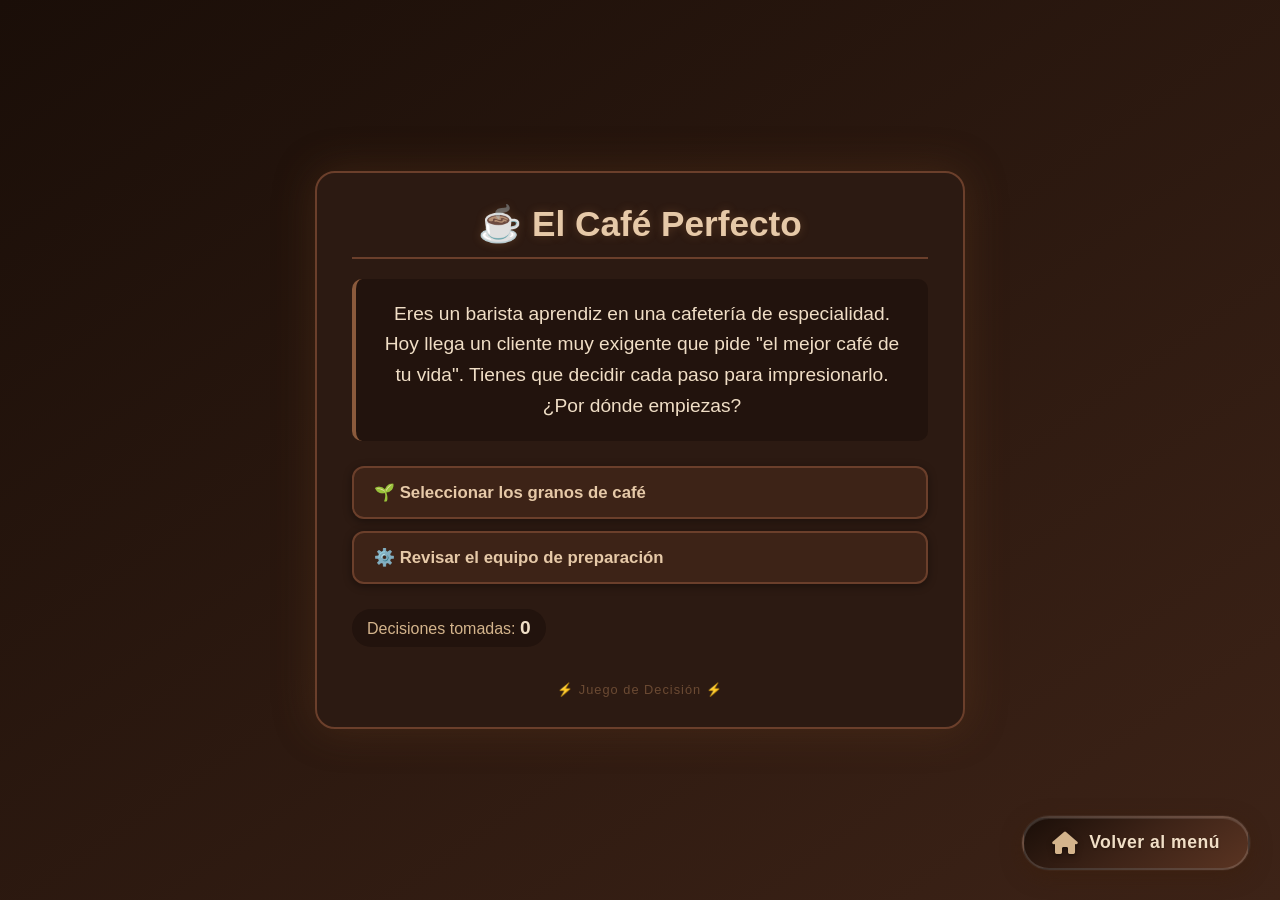
<file: decision.html>
<!DOCTYPE html>
<html lang="es">
<head>
    <meta charset="UTF-8">
    <meta name="viewport" content="width=device-width, initial-scale=1.0">
    <title>El Café Perfecto · Juego de Decisión</title>
    <link rel="stylesheet" href="static/styles/decision.css">
    <link rel="stylesheet" href="https://cdnjs.cloudflare.com/ajax/libs/font-awesome/6.4.0/css/all.min.css">
</head>
<body>
    <div class="container">
        <h1>☕ El Café Perfecto</h1>
        <div id="story-container">
            <p id="story-text">Cargando historia...</p>
        </div>
        <div id="options-container"></div>
        <div id="counter">
            <span>Decisiones tomadas: </span>
            <span id="decision-count">0</span>
        </div>
        <button id="reset-btn" class="btn back" style="display: none;">🔄 Reiniciar aventura</button>
        <div class="footer">⚡ Juego de Decisión ⚡</div>
    </div>

    <!-- BOTÓN FLOTANTE PARA VOLVER AL MENÚ PRINCIPAL -->
    <div class="quiz-eco-btn-container">
        <button class="quiz-eco-btn" onclick="window.location.href='index.html'">
            <i class="fas fa-home"></i> Volver al menú
        </button>
    </div>

    <script src="static/js/decision.js"></script>
</body>
</html>
</file>
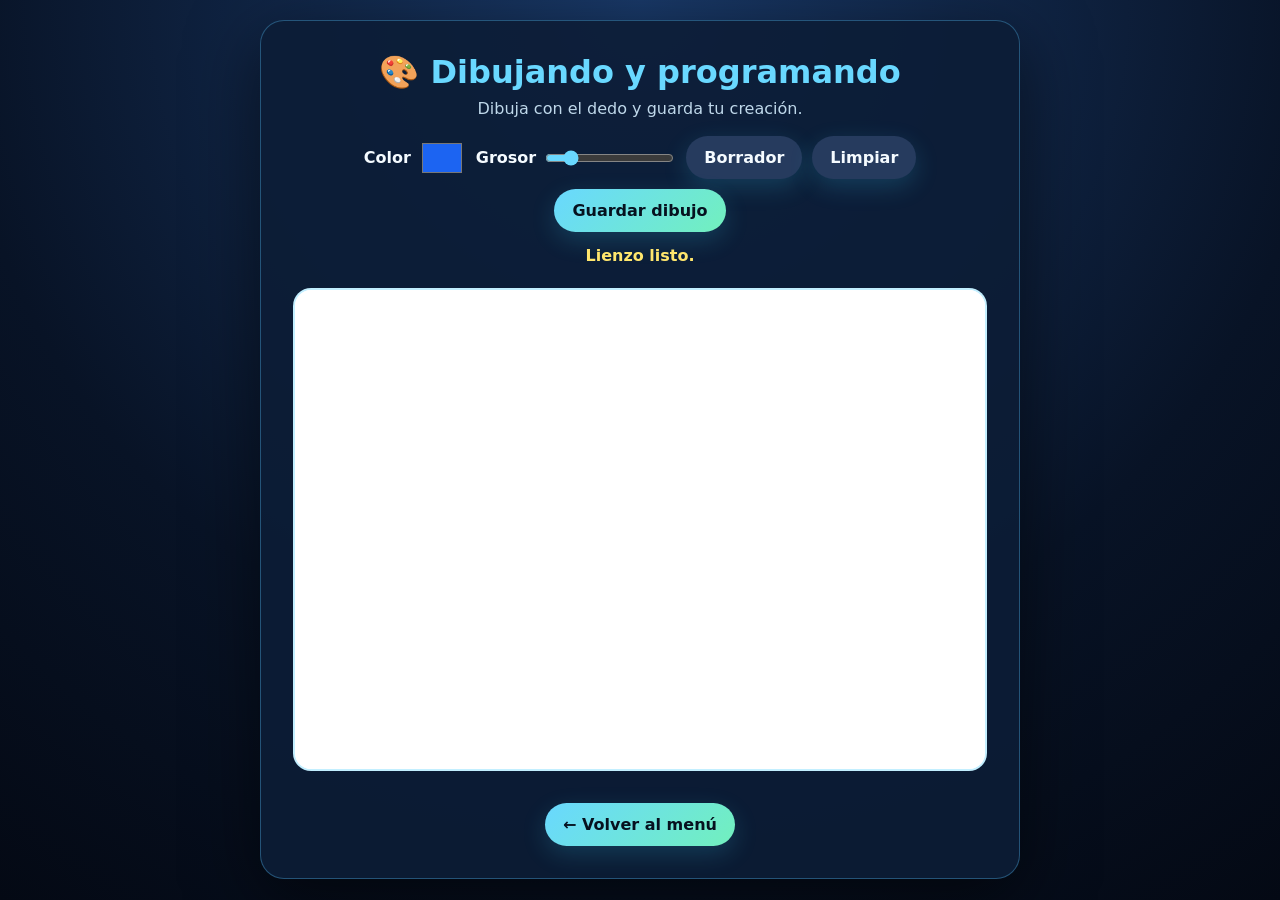
<file: dibujo.html>
<!doctype html>
<html lang="es">
<head>
    <meta charset="utf-8">
    <meta name="viewport" content="width=device-width, initial-scale=1">
    <title>Dibujando y programando</title>
    <link rel="stylesheet" href="./static/styles/arcade.css">
</head>
<body>
    <main class="game-card">
        <h1>🎨 Dibujando y programando</h1>
        <p class="lead">Dibuja con el dedo y guarda tu creación.</p>
        <div class="toolbar">
            <label>Color <input id="drawColor" type="color" value="#1c64f2"></label>
            <label>Grosor <input id="drawSize" type="range" min="2" max="40" value="8"></label>
            <button id="drawEraser" class="secondary">Borrador</button>
            <button id="drawClear" class="secondary">Limpiar</button>
            <button id="drawSave">Guardar dibujo</button>
        </div>
        <p class="status" id="drawStatus" aria-live="polite">Lienzo listo.</p>
        <div class="canvas-wrap" style="width:min(100%,720px)"><canvas id="drawCanvas" width="720" height="500"></canvas></div>
        <a class="back-link" href="./index.html">← Volver al menú</a>
    </main>
    <script src="./static/js/dibujo.js"></script>
</body>
</html>
</file>
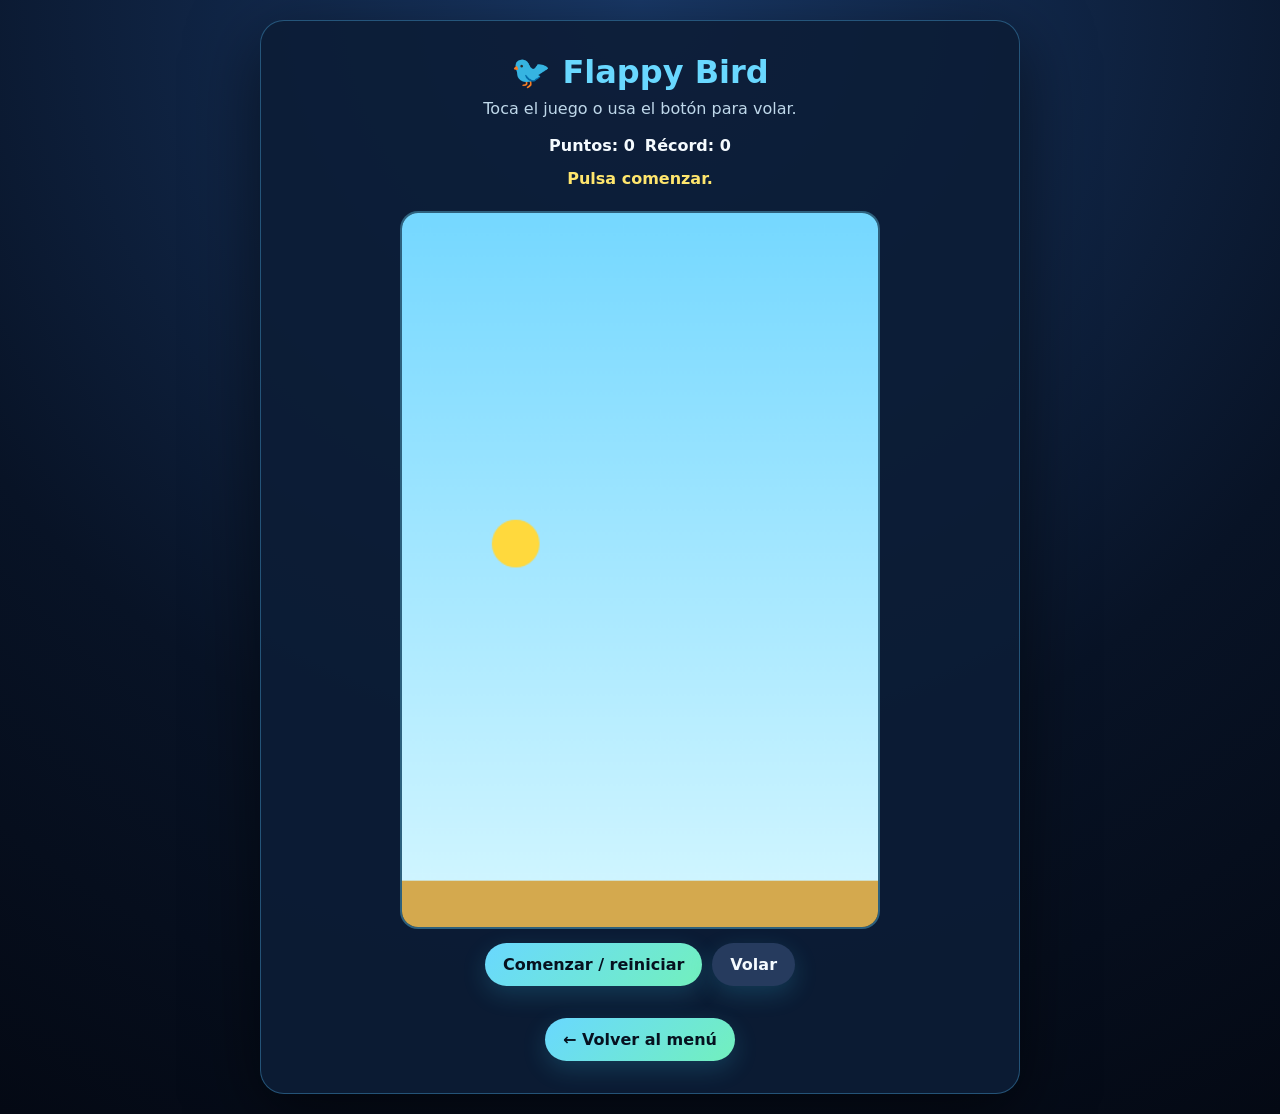
<file: flappy.html>
<!doctype html>
<html lang="es">
<head>
    <meta charset="utf-8">
    <meta name="viewport" content="width=device-width, initial-scale=1">
    <title>Flappy Bird</title>
    <link rel="stylesheet" href="./static/styles/arcade.css">
</head>
<body>
    <main class="game-card">
        <h1>🐦 Flappy Bird</h1>
        <p class="lead">Toca el juego o usa el botón para volar.</p>
        <div class="toolbar"><strong>Puntos: <span id="flappyScore">0</span></strong><strong>Récord: <span id="flappyBest">0</span></strong></div>
        <p class="status" id="flappyStatus" aria-live="polite">Pulsa comenzar.</p>
        <div class="canvas-wrap"><canvas id="flappyCanvas" width="360" height="540"></canvas></div>
        <div class="toolbar"><button id="flappyStart">Comenzar / reiniciar</button><button id="flappyJump" class="secondary">Volar</button></div>
        <a class="back-link" href="./index.html">← Volver al menú</a>
    </main>
    <script src="./static/js/flappy.js"></script>
</body>
</html>
</file>
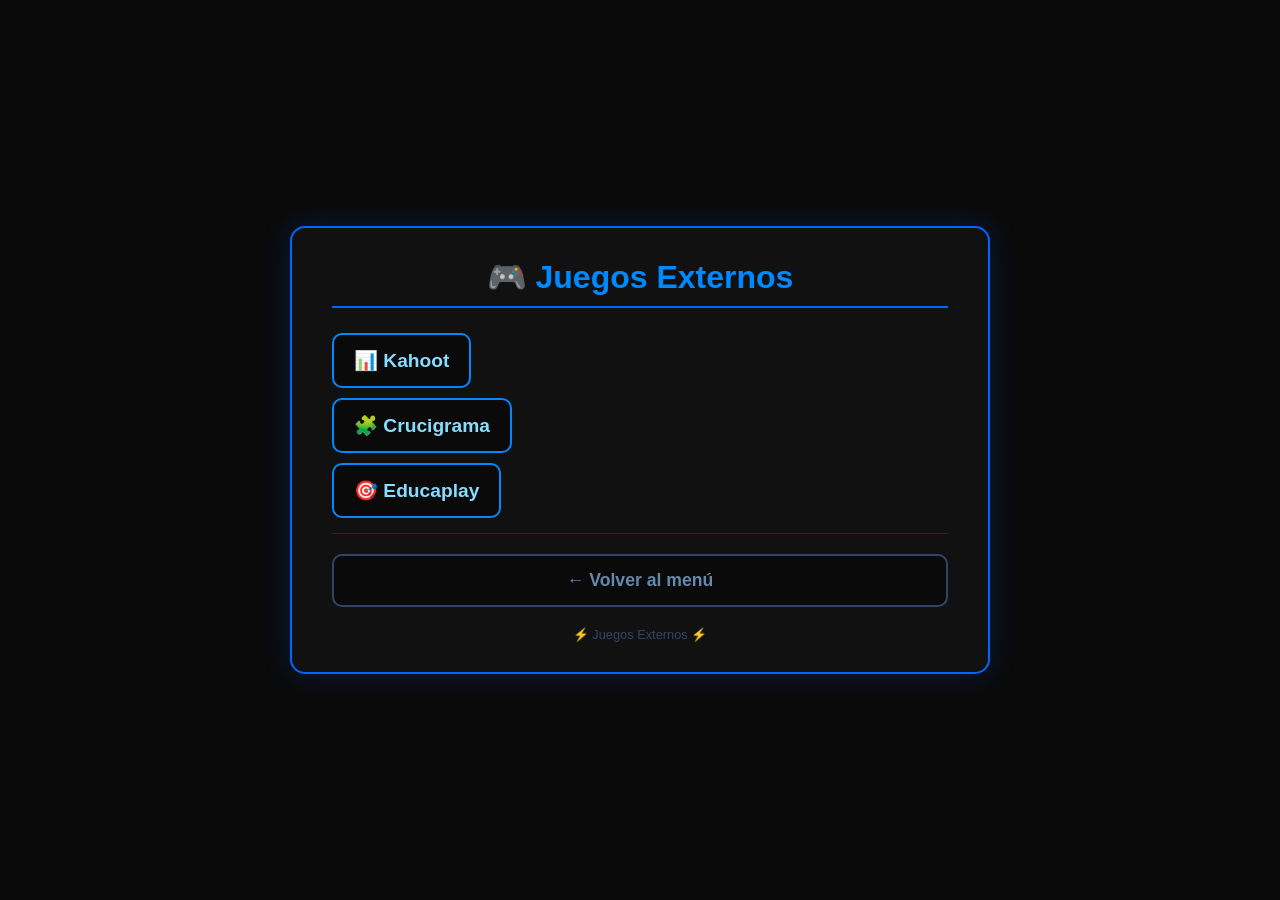
<file: juegos_externos.html>
<!DOCTYPE html>
<!--
================================================================================
Estructura principal de la pagina de juegos externos.
Contiene titulo, botones para cada juego (Kahoot, Crucigrama, Educaplay),
contenedores de contenido (resumen, QR y enlace web) y un boton de volver.
Los estilos y comportamientos estan en archivos externos ubicados en las
carpetas static/styles/ y static/js/ respectivamente. Las imagenes QR se
sirven desde static/img/qr/ usando url_for.
================================================================================
-->
<html lang="es">
<head>
    <!-- METADATOS BASICOS -->
    <meta charset="UTF-8">
    <!-- Establece la codificacion UTF-8 para soportar caracteres especiales -->
    <meta name="viewport" content="width=device-width, initial-scale=1.0">
    <!-- Configura el viewport para dispositivos moviles, ajustando el ancho al dispositivo -->
    <title>Juegos Externos</title>
    <!-- Titulo que se muestra en la pestaña del navegador -->

    <!-- ================================================================
        REFERENCIA A LA HOJA DE ESTILOS EXTERNA (url_for)
        ================================================================ -->
    <link rel="stylesheet" href="./static/styles/juegos_externos.css">
    <!-- Vincula el archivo juegos_externos.css desde static/styles/ -->

</head>
<body>

    <!-- ================================================================
        CONTENEDOR PRINCIPAL: agrupa titulo, botones, contenidos y pie.
        ================================================================ -->
    <div class="container">
        <!-- Contenedor con borde azul y sombra que envuelve todo el contenido de la pagina -->

        <!-- TITULO DE LA PAGINA -->
        <h1>🎮 Juegos Externos</h1>
        <!-- Encabezado principal con emoji de control y el titulo -->

        <!-- ================================================================
            BOTON PARA KAHOOT: al hacer clic, muestra/oculta el contenido
            de Kahoot (resumen, QR y enlace web).
            ================================================================ -->
        <button class="btn btn-game" id="btn-kahoot">
            <!-- Clase 'btn' para estilo generico, 'btn-game' para estilo especifico de juego -->
            📊 Kahoot
            <!-- Texto del boton con emoji de graficos -->
        </button>

        <!-- CONTENIDO DE KAHOOT: inicialmente oculto. Contiene resumen,
            imagen QR y boton de enlace web. -->
        <div class="game-content" id="content-kahoot">
            <!-- Contenedor de contenido; por defecto oculto con display:none -->
            <h2>📊 Kahoot</h2>
            <!-- Subtitulo del juego -->
            <p>
                Cultura general del programador: historia de la computación, 
                grandes personajes del software y curiosidades geek. 
                Demuestra que no solo sabes escribir código, 
                sino que conoces sus orígenes.
            </p>
            <!-- Parrafo con resumen descriptivo del juego -->
            <img src="./static/img/qr/kahoot.jpg" alt="QR Code para Kahoot" class="qr-img">
            <!-- Imagen del codigo QR; se usa url_for para apuntar a static/img/qr/kahoot.png -->
            <a href="https://kahoot.it/challenge/04754840?challenge-id=63d91bb1-13d1-47cf-ab8b-ba97b3f34085_1782828662195" target="_blank" class="btn-web">
                <!-- Enlace externo que se abre en nueva pestaña; clase btn-web para estilo de boton web -->
                🔗 Ir a Kahoot
                <!-- Texto del enlace con emoji de enlace -->
            </a>
        </div>

        <!-- ================================================================
            BOTON PARA CRUCIGRAMA: al hacer clic, muestra/oculta el
            contenido del crucigrama (resumen, QR y enlace web).
            ================================================================ -->
        <button class="btn btn-game" id="btn-crucigrama">
            🧩 Crucigrama
            <!-- Emoji de puzzle -->
        </button>

        <!-- CONTENIDO DEL CRUCIGRAMA: inicialmente oculto -->
        <div class="game-content" id="content-crucigrama">
            <h2>🧩 Crucigrama</h2>
            <p>
                Crucigrama interactivo con preguntas sobre programacion
                y logica. Pon a prueba tu conocimiento mientras resuelves
                cada palabra.
            </p>
            <!-- Imagen QR con ruta usando url_for -->
            <img src="./static/img/qr/qr_crucigrama.jpeg" alt="QR Code para Crucigrama" class="qr-img">
            <!-- Enlace web al crucigrama -->
            <a href="https://es.educaplay.com/recursos-educativos/29481125-programacion.html" target="_blank" class="btn-web">
                🔗 Ir al Crucigrama
            </a>
        </div>

        <!-- ================================================================
            BOTON PARA EDUCAPLAY: al hacer clic, muestra/oculta el
            contenido de Educaplay (resumen, QR y enlace web).
            ================================================================ -->
        <button class="btn btn-game" id="btn-educaplay">
            🎯 Educaplay
            <!-- Emoji de diana -->
        </button>

        <!-- CONTENIDO DE EDUCAPLAY: inicialmente oculto -->
        <div class="game-content" id="content-educaplay">
            <h2>🎯 Educaplay</h2>
            <p>
                Educaplay es una plataforma que permite crear y jugar
                actividades educativas como mapas, adivinanzas y
                crucigramas. Perfecto para aprender jugando.
            </p>
            <!-- Imagen QR con url_for -->
            <img src="./static/img/qr/educaplay_sopadeletras.jpeg" alt="QR Code para Educaplay" class="qr-img">
            <!-- Enlace web a Educaplay -->
            <a href="https://es.educaplay.com/recursos-educativos/29644651-sopa_de_letras_de_programacion.html" target="_blank" class="btn-web">
                🔗 Ir a Educaplay
            </a>
        </div>

        <!-- ================================================================
            SEPARADOR DECORATIVO: linea horizontal para dividir secciones.
            ================================================================ -->
        <hr class="separator">
        <!-- Linea horizontal con estilo separator, visible solo como decoracion -->

        <!-- ================================================================
            BOTON DE VOLVER: redirige al menu principal (raiz del sitio).
            ================================================================ -->
        <a href="./index.html" class="btn back">
            <!-- Enlace a la ruta raiz con estilo 'btn' y 'back' para apariencia de volver -->
            ← Volver al menú
            <!-- Texto con flecha izquierda -->
        </a>

        <!-- ================================================================
            PIE DE PAGINA: informacion de atribucion.
            ================================================================ -->
        <div class="footer">⚡ Juegos Externos ⚡</div>
        <!-- Texto pequeño con el nombre del comité -->

    </div>
    <!-- Fin del contenedor principal -->

    <!-- ================================================================
        REFERENCIA AL ARCHIVO DE JAVASCRIPT EXTERNO (url_for)
        ================================================================ -->
    <script src="./static/js/juegos_externos.js"></script>
    <!-- Vincula el archivo juegos_externos.js desde static/js/ -->

</body>
</html>
</file>
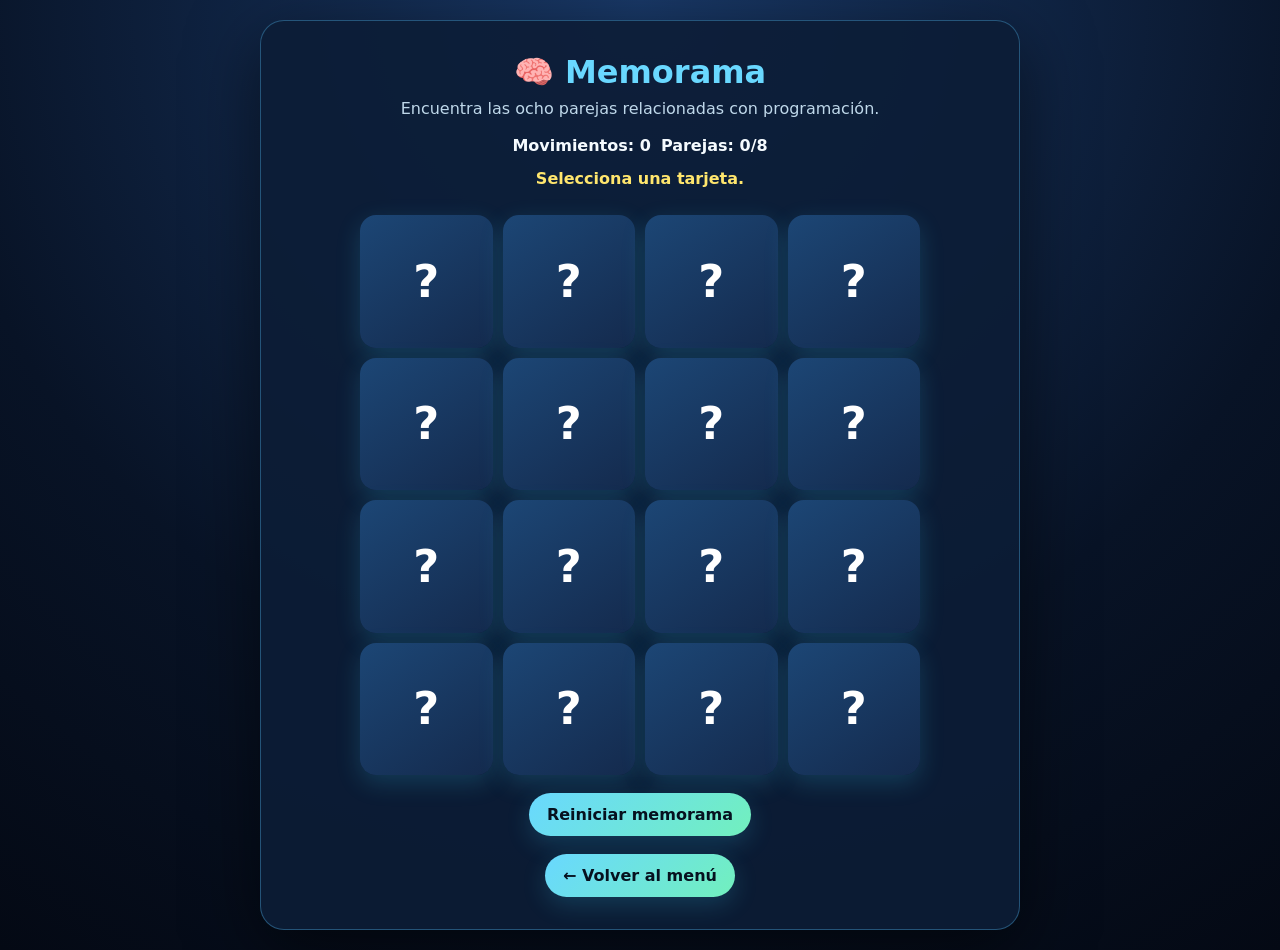
<file: memorama.html>
<!doctype html>
<html lang="es">
<head>
    <meta charset="utf-8">
    <meta name="viewport" content="width=device-width, initial-scale=1">
    <title>Memorama de programación</title>
    <link rel="stylesheet" href="./static/styles/arcade.css">
</head>
<body>
    <main class="game-card">
        <h1>🧠 Memorama</h1>
        <p class="lead">Encuentra las ocho parejas relacionadas con programación.</p>
        <div class="toolbar"><strong>Movimientos: <span id="moves">0</span></strong><strong>Parejas: <span id="pairs">0</span>/8</strong></div>
        <p class="status" id="memoryStatus" aria-live="polite">Selecciona una tarjeta.</p>
        <div class="memory-grid" id="memoryGrid" aria-label="Tablero de memorama"></div>
        <button id="memoryReset">Reiniciar memorama</button>
        <br><a class="back-link" href="./index.html">← Volver al menú</a>
    </main>
    <script src="./static/js/memorama.js"></script>
</body>
</html>
</file>
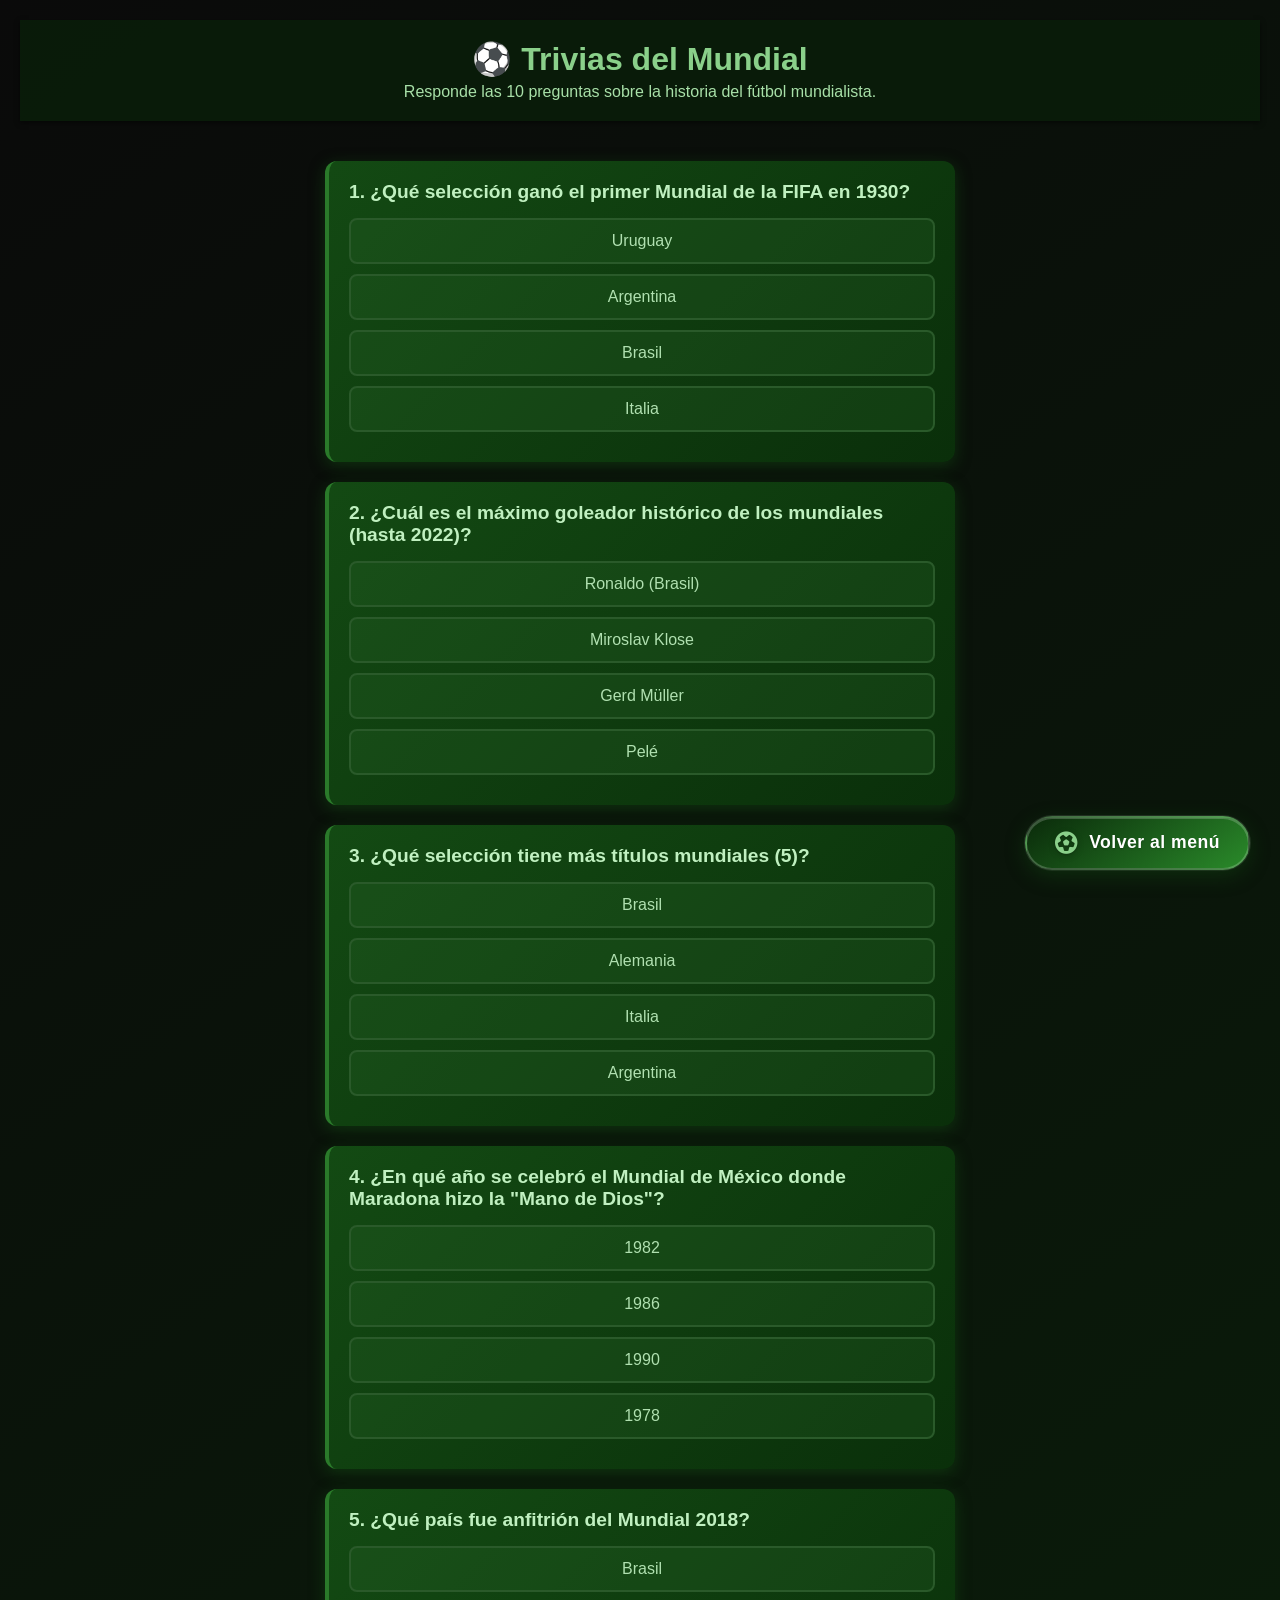
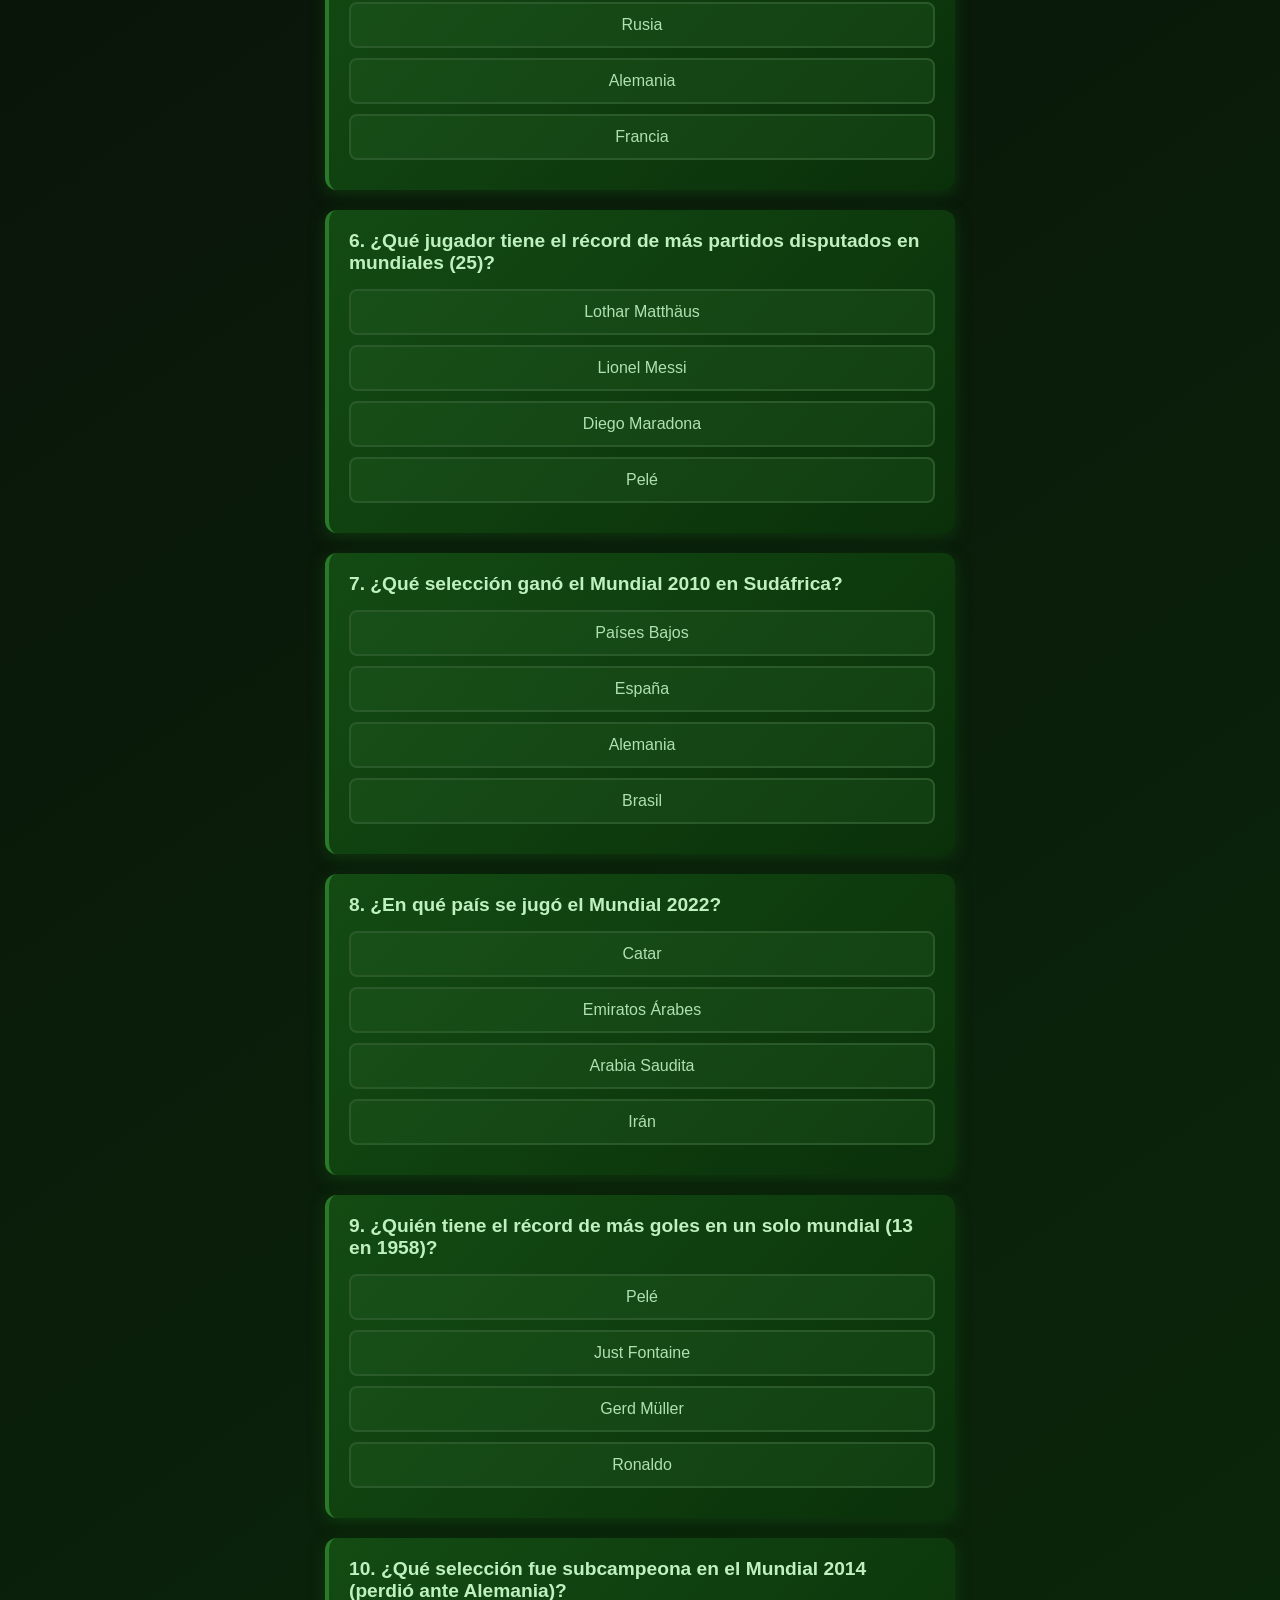
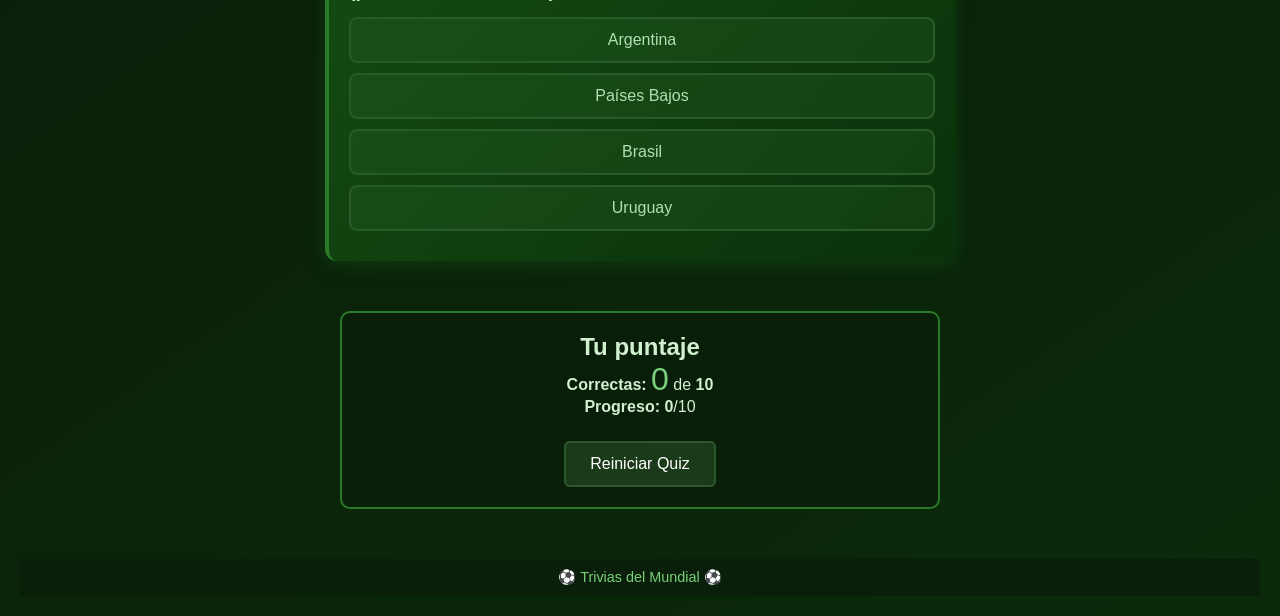
<file: trivias.html>
<!DOCTYPE html>
<html lang="es">
<head>
    <meta charset="UTF-8">
    <meta name="viewport" content="width=device-width, initial-scale=1.0">
    <title>Trivias del Mundial</title>
    <link rel="stylesheet" href="static/styles/trivias.css">

    <!-- FontAwesome (para el icono del botón flotante) -->
    <link rel="stylesheet" href="https://cdnjs.cloudflare.com/ajax/libs/font-awesome/6.4.0/css/all.min.css">
</head>
<body>

    <!-- ENCABEZADO -->
    <header>
        <h1>⚽ Trivias del Mundial</h1>
        <p>Responde las 10 preguntas sobre la historia del fútbol mundialista.</p>
    </header>

    <!-- CONTENIDO PRINCIPAL -->
    <main>

        <!-- SECCIÓN DEL QUIZ -->
        <section id="quiz">

            <!-- PREGUNTA 1 -->
            <div class="pregunta">
                <h2>1. ¿Qué selección ganó el primer Mundial de la FIFA en 1930?</h2>
                <ul>
                    <li><button class="opcion" data-correct="true">Uruguay</button></li>
                    <li><button class="opcion">Argentina</button></li>
                    <li><button class="opcion">Brasil</button></li>
                    <li><button class="opcion">Italia</button></li>
                </ul>
            </div>

            <!-- PREGUNTA 2 -->
            <div class="pregunta">
                <h2>2. ¿Cuál es el máximo goleador histórico de los mundiales (hasta 2022)?</h2>
                <ul>
                    <li><button class="opcion">Ronaldo (Brasil)</button></li>
                    <li><button class="opcion" data-correct="true">Miroslav Klose</button></li>
                    <li><button class="opcion">Gerd Müller</button></li>
                    <li><button class="opcion">Pelé</button></li>
                </ul>
            </div>

            <!-- PREGUNTA 3 -->
            <div class="pregunta">
                <h2>3. ¿Qué selección tiene más títulos mundiales (5)?</h2>
                <ul>
                    <li><button class="opcion" data-correct="true">Brasil</button></li>
                    <li><button class="opcion">Alemania</button></li>
                    <li><button class="opcion">Italia</button></li>
                    <li><button class="opcion">Argentina</button></li>
                </ul>
            </div>

            <!-- PREGUNTA 4 -->
            <div class="pregunta">
                <h2>4. ¿En qué año se celebró el Mundial de México donde Maradona hizo la "Mano de Dios"?</h2>
                <ul>
                    <li><button class="opcion">1982</button></li>
                    <li><button class="opcion" data-correct="true">1986</button></li>
                    <li><button class="opcion">1990</button></li>
                    <li><button class="opcion">1978</button></li>
                </ul>
            </div>

            <!-- PREGUNTA 5 -->
            <div class="pregunta">
                <h2>5. ¿Qué país fue anfitrión del Mundial 2018?</h2>
                <ul>
                    <li><button class="opcion">Brasil</button></li>
                    <li><button class="opcion" data-correct="true">Rusia</button></li>
                    <li><button class="opcion">Alemania</button></li>
                    <li><button class="opcion">Francia</button></li>
                </ul>
            </div>

            <!-- PREGUNTA 6 -->
            <div class="pregunta">
                <h2>6. ¿Qué jugador tiene el récord de más partidos disputados en mundiales (25)?</h2>
                <ul>
                    <li><button class="opcion" data-correct="true">Lothar Matthäus</button></li>
                    <li><button class="opcion">Lionel Messi</button></li>
                    <li><button class="opcion">Diego Maradona</button></li>
                    <li><button class="opcion">Pelé</button></li>
                </ul>
            </div>

            <!-- PREGUNTA 7 -->
            <div class="pregunta">
                <h2>7. ¿Qué selección ganó el Mundial 2010 en Sudáfrica?</h2>
                <ul>
                    <li><button class="opcion">Países Bajos</button></li>
                    <li><button class="opcion" data-correct="true">España</button></li>
                    <li><button class="opcion">Alemania</button></li>
                    <li><button class="opcion">Brasil</button></li>
                </ul>
            </div>

            <!-- PREGUNTA 8 -->
            <div class="pregunta">
                <h2>8. ¿En qué país se jugó el Mundial 2022?</h2>
                <ul>
                    <li><button class="opcion" data-correct="true">Catar</button></li>
                    <li><button class="opcion">Emiratos Árabes</button></li>
                    <li><button class="opcion">Arabia Saudita</button></li>
                    <li><button class="opcion">Irán</button></li>
                </ul>
            </div>

            <!-- PREGUNTA 9 -->
            <div class="pregunta">
                <h2>9. ¿Quién tiene el récord de más goles en un solo mundial (13 en 1958)?</h2>
                <ul>
                    <li><button class="opcion">Pelé</button></li>
                    <li><button class="opcion" data-correct="true">Just Fontaine</button></li>
                    <li><button class="opcion">Gerd Müller</button></li>
                    <li><button class="opcion">Ronaldo</button></li>
                </ul>
            </div>

            <!-- PREGUNTA 10 -->
            <div class="pregunta">
                <h2>10. ¿Qué selección fue subcampeona en el Mundial 2014 (perdió ante Alemania)?</h2>
                <ul>
                    <li><button class="opcion" data-correct="true">Argentina</button></li>
                    <li><button class="opcion">Países Bajos</button></li>
                    <li><button class="opcion">Brasil</button></li>
                    <li><button class="opcion">Uruguay</button></li>
                </ul>
            </div>

        </section>  <!-- Fin de #quiz -->

        <!-- SECCIÓN DE RESULTADOS -->
        <section id="resultado">
            <h2>Tu puntaje</h2>
            <p><strong>Correctas:</strong> <span id="puntaje">0</span> de <span id="total">10</span></p>
            <p><strong>Progreso:</strong> <span id="respondidas">0</span>/10</p>
            <p id="mensajeResultado"></p>
            <button id="reiniciar">Reiniciar Quiz</button>
        </section>

    </main>

    <!-- BOTÓN FLOTANTE PARA VOLVER AL MENÚ -->
    <div class="quiz-eco-btn-container">
        <button class="quiz-eco-btn" onclick="window.location.href='index.html'">
            <i class="fas fa-futbol"></i> Volver al menú
        </button>
    </div>

    <!-- PIE DE PÁGINA -->
    <footer>
        <p>⚽ Trivias del Mundial ⚽</p>
    </footer>

    <script src="static/js/trivias.js"></script>

</body>
</html>
</file>
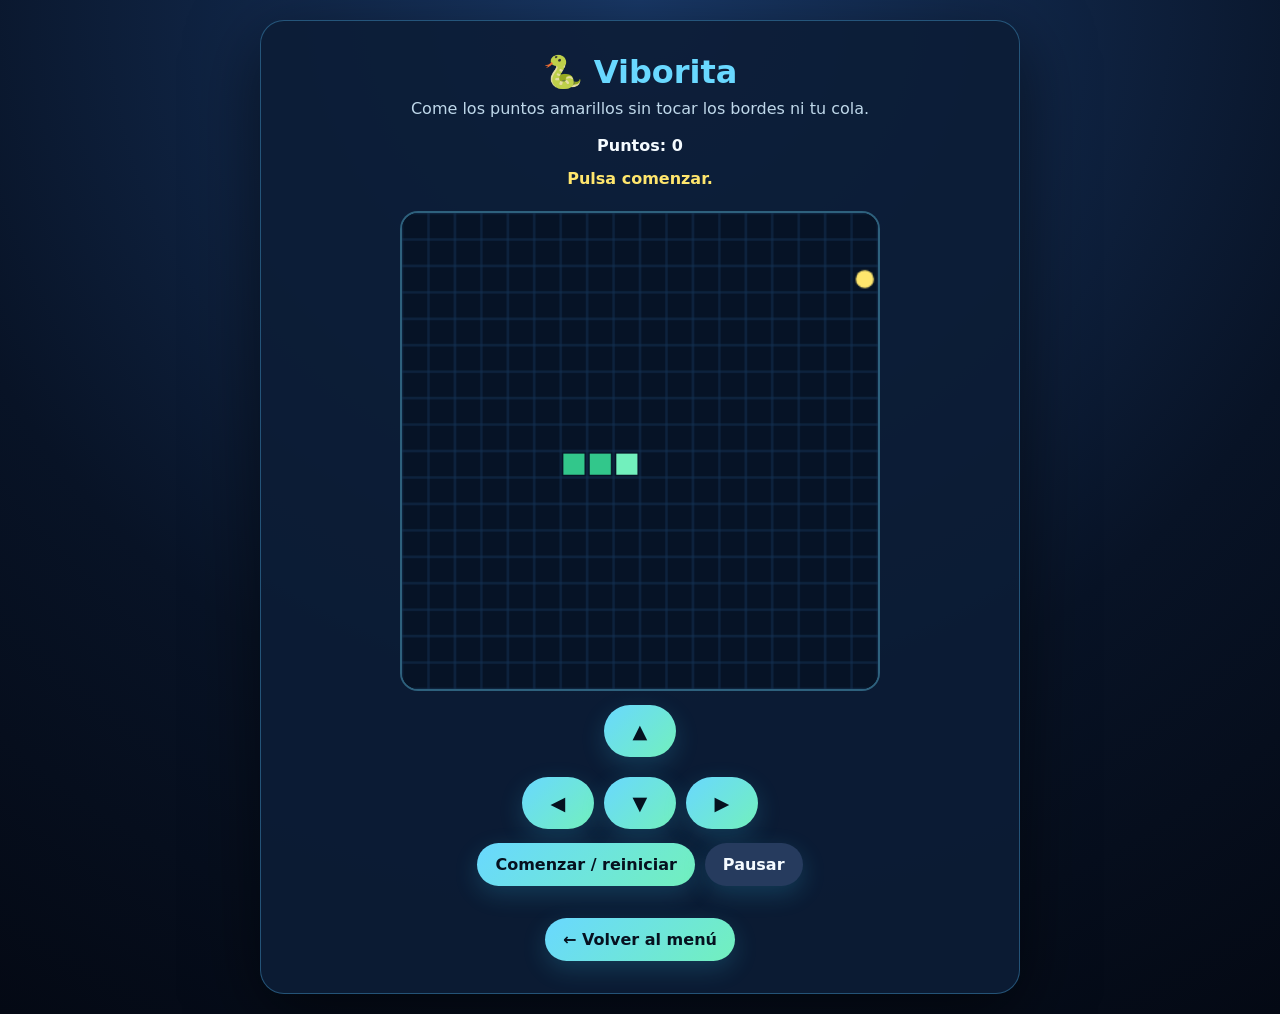
<file: viborita.html>
<!doctype html>
<html lang="es">
<head>
    <meta charset="utf-8">
    <meta name="viewport" content="width=device-width, initial-scale=1">
    <title>Viborita</title>
    <link rel="stylesheet" href="./static/styles/arcade.css">
</head>
<body>
    <main class="game-card">
        <h1>🐍 Viborita</h1>
        <p class="lead">Come los puntos amarillos sin tocar los bordes ni tu cola.</p>
        <div class="toolbar"><strong>Puntos: <span id="snakeScore">0</span></strong></div>
        <p class="status" id="snakeStatus" aria-live="polite">Pulsa comenzar.</p>
        <div class="canvas-wrap"><canvas id="snakeCanvas" width="360" height="360"></canvas></div>
        <div class="direction-pad">
            <button data-dir="up" aria-label="Arriba">▲</button><span class="break"></span>
            <button data-dir="left" aria-label="Izquierda">◀</button>
            <button data-dir="down" aria-label="Abajo">▼</button>
            <button data-dir="right" aria-label="Derecha">▶</button>
        </div>
        <div class="toolbar"><button id="snakeStart">Comenzar / reiniciar</button><button id="snakePause" class="secondary">Pausar</button></div>
        <a class="back-link" href="./index.html">← Volver al menú</a>
    </main>
    <script src="./static/js/viborita.js"></script>
</body>
</html>
</file>
<file: static/styles/decision.css>
/* --- RESETEO DE ESTILOS --- */
* {
    margin: 0;
    padding: 0;
    box-sizing: border-box;
}

/* --- CUERPO: fondo oscuro con gradiente café --- */
body {
    background: #1a0e08;
    font-family: 'Segoe UI', Tahoma, Geneva, Verdana, sans-serif;
    display: flex;
    justify-content: center;
    align-items: center;
    min-height: 100vh;
    padding: 20px;
    background: linear-gradient(145deg, #1a0e08 0%, #3d2317 100%);
}

/* --- CONTENEDOR PRINCIPAL: tarjeta con borde café --- */
.container {
    background: #2c1a12;
    border: 2px solid #6b3f2b;
    border-radius: 20px;
    padding: 30px 35px;
    max-width: 650px;
    width: 100%;
    box-shadow: 0 0 40px rgba(100, 60, 30, 0.4);
    transition: all 0.3s;
}

/* --- TITULO PRINCIPAL --- */
h1 {
    color: #e6c9a8;
    text-align: center;
    font-size: 2.2rem;
    margin-bottom: 20px;
    border-bottom: 2px solid #6b3f2b;
    padding-bottom: 12px;
    text-shadow: 0 0 10px rgba(180, 120, 70, 0.3);
}

/* --- CONTENEDOR DE LA HISTORIA --- */
#story-container {
    background: #22130d;
    border-left: 4px solid #8b5a3c;
    border-radius: 10px;
    padding: 20px 25px;
    margin-bottom: 25px;
    min-height: 150px;
    display: flex;
    align-items: center;
    justify-content: center;
}

/* --- TEXTO DE LA HISTORIA --- */
#story-text {
    color: #f0dec6;
    font-size: 1.2rem;
    line-height: 1.6;
    text-align: center;
    margin: 0;
    transition: opacity 0.5s;
}

/* --- CONTENEDOR DE OPCIONES --- */
#options-container {
    display: flex;
    flex-direction: column;
    gap: 12px;
    margin-bottom: 25px;
}

/* --- BOTON DE OPCION (estilo café) --- */
.option-btn {
    background: #3d2317;
    border: 2px solid #6b3f2b;
    color: #e6c9a8;
    padding: 14px 20px;
    border-radius: 12px;
    font-size: 1.05rem;
    font-weight: 600;
    cursor: pointer;
    transition: all 0.3s ease;
    text-align: left;
    box-shadow: 0 2px 8px rgba(0, 0, 0, 0.4);
}

/* --- HOVER DE BOTON DE OPCION --- */
.option-btn:hover {
    background: #5a3422;
    border-color: #b8825a;
    transform: scale(1.02);
    box-shadow: 0 0 20px rgba(160, 100, 50, 0.3);
}

/* --- BOTON DE OPCION DESACTIVADO --- */
.option-btn.disabled {
    opacity: 0.5;
    pointer-events: none;
    cursor: default;
}

/* --- CONTADOR DE DECISIONES --- */
#counter {
    color: #d4b48c;
    font-size: 1rem;
    text-align: center;
    margin-bottom: 15px;
    background: #22130d;
    padding: 8px 15px;
    border-radius: 30px;
    display: inline-block;
    width: auto;
    margin-left: auto;
    margin-right: auto;
}

/* --- NUMERO DEL CONTADOR --- */
#decision-count {
    font-weight: bold;
    color: #f0dec6;
    font-size: 1.2rem;
}

/* --- BOTON DE REINICIO --- */
#reset-btn {
    display: none;
    background: #22130d;
    border: 2px solid #6b3f2b;
    color: #e6c9a8;
    padding: 14px 20px;
    margin: 10px auto 0 auto;
    border-radius: 12px;
    font-size: 1.1rem;
    font-weight: bold;
    cursor: pointer;
    transition: all 0.3s;
    width: 100%;
    text-align: center;
}

/* --- HOVER DE REINICIO --- */
#reset-btn:hover {
    background: #3d2317;
    border-color: #b8825a;
    box-shadow: 0 0 20px rgba(160, 100, 50, 0.3);
}

/* --- PIE DE PAGINA --- */
.footer {
    color: #6b4a33;
    text-align: center;
    margin-top: 20px;
    font-size: 0.8rem;
    letter-spacing: 1px;
}

/* --- EFECTO DE PARPADEO PARA TEXTO DE FINAL --- */
@keyframes pulse {
    0% { opacity: 1; }
    50% { opacity: 0.6; }
    100% { opacity: 1; }
}

.pulse {
    animation: pulse 1.5s infinite;
}

/* ================================================================
    BOTON FLOTANTE PARA VOLVER AL MENU (estilo café)
    ================================================================ */
.quiz-eco-btn-container {
    position: fixed;
    bottom: 30px;
    right: 30px;
    z-index: 1000;
}

.quiz-eco-btn {
    display: flex;
    align-items: center;
    justify-content: center;
    gap: 12px;
    padding: 14px 28px;
    background: linear-gradient(145deg, #1a0e08 0%, #3d2317 50%, #5a3422 100%);
    color: #f0dec6;
    border: 2px solid rgba(255, 255, 255, 0.15);
    border-radius: 35px;
    cursor: pointer;
    font-family: 'Segoe UI', Tahoma, Geneva, Verdana, sans-serif;
    font-size: 1.1rem;
    font-weight: 700;
    text-decoration: none;
    transition: all 0.4s cubic-bezier(0.175, 0.885, 0.32, 1.275);
    box-shadow: 0 6px 20px rgba(60, 30, 10, 0.5), 0 0 0 1px rgba(255, 255, 255, 0.05), inset 0 1px 0 rgba(255, 255, 255, 0.1);
    backdrop-filter: blur(10px);
    position: relative;
    overflow: hidden;
    letter-spacing: 0.5px;
    text-shadow: 0 1px 2px rgba(0, 0, 0, 0.3);
}

.quiz-eco-btn::before {
    content: '';
    position: absolute;
    top: 0;
    left: -100%;
    width: 100%;
    height: 100%;
    background: linear-gradient(90deg, transparent, rgba(255, 255, 255, 0.15), transparent);
    transition: 0.6s;
}

.quiz-eco-btn:hover {
    background: linear-gradient(145deg, #2c1a12 0%, #4a2a1a 50%, #6b3f2b 100%);
    transform: translateY(-5px) scale(1.05);
    box-shadow: 0 12px 25px rgba(80, 40, 15, 0.6), 0 0 0 2px rgba(255, 255, 255, 0.1), inset 0 1px 0 rgba(255, 255, 255, 0.2);
    letter-spacing: 0.8px;
}

.quiz-eco-btn:hover::before {
    left: 100%;
}

.quiz-eco-btn:active {
    transform: translateY(-2px) scale(1.02);
    transition: 0.1s;
}

.quiz-eco-btn i {
    font-size: 1.4rem;
    transition: all 0.4s ease;
    filter: drop-shadow(0 2px 3px rgba(0, 0, 0, 0.3));
    color: #d4b48c;
}

.quiz-eco-btn:hover i {
    transform: rotate(360deg) scale(1.2);
    color: #f0dec6;
}

.quiz-eco-btn::after {
    content: '';
    position: absolute;
    top: -10px;
    left: -10px;
    right: -10px;
    bottom: -10px;
    background: linear-gradient(45deg, #1a0e08, #3d2317, #5a3422, #3d2317);
    border-radius: 40px;
    z-index: -1;
    opacity: 0;
    transition: opacity 0.4s ease;
}

.quiz-eco-btn:hover::after {
    opacity: 0.5;
    animation: pulse 1.5s infinite;
}
</file>
<file: static/styles/arcade.css>
:root {
    color-scheme: dark;
    font-family: Inter, system-ui, -apple-system, BlinkMacSystemFont, "Segoe UI", sans-serif;
}

* { box-sizing: border-box; }

body {
    margin: 0;
    min-height: 100vh;
    padding: 20px;
    color: #f5fbff;
    background: radial-gradient(circle at top, #193968, #081326 62%, #040914);
}

.game-card {
    width: min(100%, 760px);
    margin: 0 auto;
    padding: clamp(18px, 4vw, 32px);
    border: 1px solid #58c7ff55;
    border-radius: 24px;
    background: #0d1d36e8;
    box-shadow: 0 20px 70px #0008;
    text-align: center;
}

h1 { margin: 0 0 8px; color: #69d8ff; }
.lead { margin: 0 0 18px; color: #bfd8ea; }
.status { min-height: 28px; margin: 12px 0; font-weight: 800; color: #ffe66d; }

.toolbar,
.direction-pad {
    display: flex;
    flex-wrap: wrap;
    justify-content: center;
    align-items: center;
    gap: 10px;
    margin: 14px 0;
}

button,
.back-link {
    border: 0;
    border-radius: 999px;
    padding: 12px 18px;
    color: #06111f;
    background: linear-gradient(135deg, #69d8ff, #72f0bd);
    font: inherit;
    font-weight: 800;
    cursor: pointer;
    text-decoration: none;
    box-shadow: 0 8px 24px #36bce733;
}

button:active, .back-link:active { transform: translateY(1px); }
button.secondary { color: #f5fbff; background: #263b5e; }
button.active { outline: 3px solid #ffe66d; }

.back-link { display: inline-block; margin-top: 18px; }

.memory-grid {
    display: grid;
    grid-template-columns: repeat(4, 1fr);
    gap: 10px;
    max-width: 560px;
    margin: 18px auto;
}

.memory-card {
    aspect-ratio: 1;
    min-width: 0;
    border-radius: 16px;
    padding: 0;
    font-size: clamp(1.4rem, 8vw, 2.8rem);
    background: linear-gradient(145deg, #1c4675, #142a4d);
    color: #fff;
}

.memory-card.revealed { background: #ecf9ff; color: #071426; }
.memory-card.matched { background: #72f0bd; color: #071426; opacity: .82; }

.canvas-wrap {
    position: relative;
    width: min(100%, 480px);
    margin: 14px auto;
}

canvas {
    display: block;
    width: 100%;
    height: auto;
    border: 2px solid #69d8ff66;
    border-radius: 18px;
    background: #061326;
}

#flappyCanvas { touch-action: manipulation; }
#drawCanvas { touch-action: none; background: #fff; cursor: crosshair; }

.direction-pad { max-width: 310px; margin-inline: auto; }
.direction-pad button { min-width: 72px; min-height: 52px; font-size: 1.2rem; }
.direction-pad .break { flex-basis: 100%; height: 0; }

label { display: inline-flex; align-items: center; gap: 7px; font-weight: 700; }
input[type="color"] { width: 48px; height: 40px; border: 0; background: transparent; }
input[type="range"] { accent-color: #69d8ff; }

@media (max-width: 480px) {
    body { padding: 10px; }
    .game-card { border-radius: 18px; padding: 16px; }
    .memory-grid { gap: 7px; }
    button, .back-link { padding: 11px 15px; }
}
</file>
<file: static/styles/juegos_externos.css>
/*
================================================================================
Hoja de estilos para la pagina de juegos externos.
Define la apariencia general: fondo oscuro, tarjeta con borde azul,
botones con efectos hover, contenedores de contenido y estilos para
QR y enlaces web. Todos los comentarios explican cada selector,
propiedad y valor.
================================================================================
*/

/* --- RESETEO DE ESTILOS: elimina margenes y padding por defecto --- */
* {
    margin: 0;
    padding: 0;
    box-sizing: border-box;
}

/* --- ESTILO DEL CUERPO: fondo oscuro, centrado y fuente limpia --- */
body {
    background: #0a0a0a;
    font-family: Arial, sans-serif;
    display: flex;
    justify-content: center;
    align-items: center;
    min-height: 100vh;
    padding: 20px;
}

/* --- CONTENEDOR PRINCIPAL: tarjeta con borde azul y sombra --- */
.container {
    background: #111;
    border: 2px solid #0066ff;
    border-radius: 15px;
    padding: 30px 40px;
    max-width: 700px;
    width: 100%;
    box-shadow: 0 0 30px rgba(0, 102, 255, 0.2);
}

/* --- TITULO PRINCIPAL: grande, azul y con borde inferior --- */
h1 {
    color: #0088ff;
    text-align: center;
    font-size: 2rem;
    margin-bottom: 25px;
    border-bottom: 2px solid #0066ff;
    padding-bottom: 10px;
}

/* --- BOTON GENERICO: usado para menu, volver y enlaces --- */
.btn {
    display: block;
    background: #0a0a0a;
    border: 2px solid #0066ff;
    color: #66ccff;
    padding: 14px 20px;
    margin: 10px 0;
    border-radius: 10px;
    text-align: center;
    text-decoration: none;
    font-size: 1.1rem;
    font-weight: bold;
    transition: all 0.3s;
    cursor: pointer;
}

/* --- BOTON EN HOVER: cambia de color y se ilumina --- */
.btn:hover {
    background: #0066ff;
    color: white;
    transform: scale(1.02);
    box-shadow: 0 0 20px rgba(0, 102, 255, 0.4);
}

/* --- BOTON DE VOLVER: colores mas apagados para diferenciar --- */
.back {
    border-color: #334466;
    color: #6688aa;
    margin-top: 20px;
}

/* --- BOTON VOLVER EN HOVER: se oscurece pero mantiene el estilo --- */
.back:hover {
    background: #334466;
    color: white;
}

/* --- BOTON ESPECIFICO PARA CADA JUEGO EXTERNO: estilo similar al menu --- */
.btn-game {
    border-color: #0088ff;
    color: #88ddff;
    font-size: 1.2rem;
}

/* --- BOTON DE JUEGO EN HOVER: fondo azul brillante --- */
.btn-game:hover {
    background: #0088ff;
}

/* --- SEPARADOR: linea horizontal decorativa --- */
.separator {
    border: none;
    border-top: 1px solid #0066ff;
    margin: 15px 0;
    opacity: 0.3;
}

/* --- CONTENEDOR DE CADA JUEGO: oculto por defecto, se muestra con JS --- */
.game-content {
    display: none;
    text-align: center;
    background: #0a0a0a;
    border: 1px solid #0066ff;
    border-radius: 10px;
    padding: 20px;
    margin: 10px 0;
}

/* --- CONTENIDO DE JUEGO ACTIVO: se muestra cuando se togglea --- */
.game-content.active {
    display: block;
}

/* --- TITULO SECUNDARIO dentro del contenido de cada juego --- */
.game-content h2 {
    color: #0088ff;
    font-size: 1.5rem;
    margin-bottom: 10px;
}

/* --- PARRAFO DE RESUMEN: texto descriptivo del juego --- */
.game-content p {
    color: #88ccff;
    margin: 10px 0;
    line-height: 1.6;
}

/* --- IMAGEN QR: se muestra con borde y tamano controlado --- */
.game-content .qr-img {
    display: block;
    margin: 15px auto;
    max-width: 200px;
    width: 100%;
    border: 2px solid #0066ff;
    border-radius: 8px;
    padding: 5px;
    background: #fff;
}

/* --- BOTON DE ENLACE WEB: estilo especial para el enlace a cada juego --- */
.btn-web {
    background: #004488;
    border-color: #0088ff;
    color: #aaddff;
    display: inline-block;
    padding: 12px 30px;
    margin: 10px auto;
    font-size: 1rem;
    text-decoration: none;
    border-radius: 8px;
    transition: 0.3s;
    cursor: pointer;
}

/* --- BOTON WEB EN HOVER: se ilumina y cambia de color --- */
.btn-web:hover {
    background: #0066ff;
    color: white;
    box-shadow: 0 0 20px rgba(0, 102, 255, 0.4);
}

/* --- PIE DE PAGINA: texto pequeno y discreto --- */
.footer {
    color: #334466;
    text-align: center;
    margin-top: 20px;
    font-size: 0.8rem;
}

/* ================================================================
   RESPONSIVE: PANTALLAS PEQUEÑAS (hasta 600px)
   ================================================================ */
@media (max-width: 600px) {
    body {
        padding: 10px;
    }
    .container {
        padding: 20px 15px;
        border-radius: 12px;
    }
    h1 {
        font-size: 1.5rem;
        margin-bottom: 18px;
    }
    .btn {
        padding: 12px 16px;
        font-size: 0.95rem;
        margin: 8px 0;
    }
    .btn-game {
        font-size: 1rem;
    }
    .game-content {
        padding: 15px;
    }
    .game-content h2 {
        font-size: 1.2rem;
    }
    .game-content p {
        font-size: 0.9rem;
    }
    .game-content .qr-img {
        max-width: 150px;
    }
    .btn-web {
        padding: 10px 20px;
        font-size: 0.9rem;
        width: 100%;
        box-sizing: border-box;
    }
    .footer {
        font-size: 0.7rem;
        margin-top: 15px;
    }
}
</file>
<file: static/styles/trivias.css>
/* --- RESETEO DE ESTILOS: elimina margenes y padding por defecto --- */
* {
    margin: 0;
    padding: 0;
    box-sizing: border-box;
}

/* --- CUERPO: fondo oscuro y tipografia moderna con gradiente verde --- */
body {
    background: #0a0a0a;
    font-family: 'Segoe UI', Tahoma, Geneva, Verdana, sans-serif;
    color: #d0f0d0;      /* Verde muy claro */
    min-height: 100vh;
    padding: 20px;
    background: linear-gradient(145deg, #0a0a0a 0%, #0a2a0a 100%); /* Gradiente negro a verde oscuro */
}

/* --- ENCABEZADO: fondo verde oscuro semi-transparente --- */
header {
    background: rgba(10, 30, 10, 0.85);
    padding: 20px;
    box-shadow: 0 2px 5px rgba(0,0,0,0.5);
    text-align: center;
}

header h1 {
    margin: 0;
    font-size: 2em;
    color: #8ad08a;      /* Verde claro */
}

header p {
    color: #a8e0a8;      /* Verde más claro */
    margin-top: 5px;
}

/* --- CONTENIDO PRINCIPAL: centrado en columna --- */
main {
    display: flex;
    flex-direction: column;
    align-items: center;
    padding: 20px;
}

/* --- TARJETA DE PREGUNTA: con colores verdes --- */
.pregunta {
    width: 90%;
    max-width: 700px;
    margin: 20px auto;
    background: linear-gradient(135deg, rgba(20, 80, 20, 0.9), rgba(10, 50, 10, 0.9)); /* Gradiente verde */
    padding: 20px;
    border-radius: 12px;
    box-shadow: 0 4px 15px rgba(20, 80, 20, 0.5); /* Sombra verde */
    border-left: 4px solid #2a7a2a; /* Borde lateral verde */
}

.pregunta h2 {
    margin-bottom: 15px;
    font-size: 1.2em;
    color: #c0f0c0;        /* Verde muy claro */
}

/* --- LISTA DE OPCIONES: sin viñetas --- */
ul {
    list-style: none;
    padding: 0;
}

/* --- BOTON DE OPCION: estilo verde --- */
.opcion {
    display: block;
    width: 100%;
    margin: 10px 0;
    padding: 12px;
    background-color: rgba(40, 100, 40, 0.25); /* Verde semi-transparente */
    border: 2px solid #2a5a2a; /* Borde verde medio */
    border-radius: 8px;
    cursor: pointer;
    color: #b0e0b0;       /* Texto verde claro */
    font-size: 1em;
    transition: background 0.3s, transform 0.2s;
}

.opcion:hover {
    background-color: rgba(50, 130, 50, 0.5);
    transform: scale(1.02);
}

/* --- OPCION DESHABILITADA (despues de responder) --- */
.opcion:disabled {
    opacity: 0.7;
    cursor: not-allowed;
}

/* --- OPCION CORRECTA (marcada con JS) --- */
.opcion.correcta {
    background-color: #3a8a3d; /* Verde medio */
    border-color: #5cb85c;
    color: #fff;
}

/* --- OPCION INCORRECTA (marcada con JS) --- */
.opcion.incorrecta {
    background-color: #8a2a3a; /* Rojo oscuro (se mantiene para destacar error) */
    border-color: #c0392b;
    color: #fff;
}

/* --- SECCION DE RESULTADOS: fondo oscuro con borde verde --- */
#resultado {
    text-align: center;
    margin-top: 30px;
    background: rgba(10, 30, 10, 0.85);
    padding: 20px;
    border-radius: 10px;
    width: 90%;
    max-width: 600px;
    color: #d0f0d0;
    border: 2px solid #2a7a2a; /* Borde verde */
}

#puntaje {
    font-size: 2em;
    color: #7ad07a;        /* Verde brillante */
}

#respondidas, #total {
    font-weight: bold;
}

#mensajeResultado {
    margin: 10px 0 0;
    font-size: 1.1em;
    color: #b0e0b0;
}

/* --- BOTON DE REINICIO: estilo verde --- */
#reiniciar {
    margin-top: 15px;
    padding: 12px 24px;
    background-color: #1a3a1a; /* Verde oscuro */
    color: white;
    border: 2px solid #2a5a2a;
    border-radius: 6px;
    cursor: pointer;
    font-size: 1em;
    transition: background 0.3s;
}

#reiniciar:hover {
    background-color: #2a5a2a; /* Verde más claro */
}

/* --- PIE DE PAGINA: estilo similar al encabezado --- */
footer {
    background: rgba(10, 30, 10, 0.85);
    padding: 10px;
    margin-top: 30px;
    color: #7ad07a;
    text-align: center;
    font-size: 0.9em;
}

/* ================================================================
    BOTON FLOTANTE PARA VOLVER AL MENU (estilo verde)
    ================================================================ */
.quiz-eco-btn-container {
    position: fixed;
    bottom: 30px;
    right: 30px;
    z-index: 1000;
}

.quiz-eco-btn {
    display: flex;
    align-items: center;
    justify-content: center;
    gap: 12px;
    padding: 14px 28px;
    background: linear-gradient(145deg, #0a2a0a 0%, #1a5a1a 50%, #2a8a2a 100%); /* Gradiente verde */
    color: white;
    border: 2px solid rgba(255, 255, 255, 0.2);
    border-radius: 35px;
    cursor: pointer;
    font-family: 'Segoe UI', Tahoma, Geneva, Verdana, sans-serif;
    font-size: 1.1rem;
    font-weight: 700;
    text-decoration: none;
    transition: all 0.4s cubic-bezier(0.175, 0.885, 0.32, 1.275);
    box-shadow: 0 6px 20px rgba(20, 80, 20, 0.4), 0 0 0 1px rgba(255, 255, 255, 0.1), inset 0 1px 0 rgba(255, 255, 255, 0.2);
    backdrop-filter: blur(10px);
    position: relative;
    overflow: hidden;
    letter-spacing: 0.5px;
    text-shadow: 0 1px 2px rgba(0, 0, 0, 0.2);
}

.quiz-eco-btn::before {
    content: '';
    position: absolute;
    top: 0;
    left: -100%;
    width: 100%;
    height: 100%;
    background: linear-gradient(90deg, transparent, rgba(255, 255, 255, 0.2), transparent);
    transition: 0.6s;
}

.quiz-eco-btn:hover {
    background: linear-gradient(145deg, #0a1a0a 0%, #1a4a1a 50%, #2a6a2a 100%);
    transform: translateY(-5px) scale(1.05);
    box-shadow: 0 12px 25px rgba(20, 80, 20, 0.5), 0 0 0 2px rgba(255, 255, 255, 0.2), inset 0 1px 0 rgba(255, 255, 255, 0.3);
    letter-spacing: 0.8px;
}

.quiz-eco-btn:hover::before {
    left: 100%;
}

.quiz-eco-btn:active {
    transform: translateY(-2px) scale(1.02);
    transition: 0.1s;
}

.quiz-eco-btn i {
    font-size: 1.4rem;
    transition: all 0.4s ease;
    filter: drop-shadow(0 2px 3px rgba(0, 0, 0, 0.2));
    color: #8ad08a;        /* Verde claro para el icono */
}

.quiz-eco-btn:hover i {
    transform: rotate(360deg) scale(1.2);
    color: #d0f0d0;
}

.quiz-eco-btn::after {
    content: '';
    position: absolute;
    top: -10px;
    left: -10px;
    right: -10px;
    bottom: -10px;
    background: linear-gradient(45deg, #0a2a0a, #1a5a1a, #2a8a2a, #1a5a1a);
    border-radius: 40px;
    z-index: -1;
    opacity: 0;
    transition: opacity 0.4s ease;
}

.quiz-eco-btn:hover::after {
    opacity: 0.5;
    animation: pulse 1.5s infinite;
}

@keyframes pulse {
    0% { opacity: 0.5; }
    50% { opacity: 0.8; }
    100% { opacity: 0.5; }
}

/* ================================================================
   RESPONSIVE: PANTALLAS PEQUEÑAS (hasta 600px)
   ================================================================ */
@media (max-width: 600px) {
    body {
        padding: 10px;
        background: linear-gradient(145deg, #0a0a0a 0%, #0a2a0a 100%);
    }
    header h1 {
        font-size: 1.6em;
    }
    header p {
        font-size: 0.9em;
    }
    .pregunta {
        width: 95%;
        padding: 15px;
        margin: 15px auto;
    }
    .pregunta h2 {
        font-size: 1em;
    }
    .opcion {
        padding: 10px;
        font-size: 0.9em;
        margin: 8px 0;
    }
    #resultado {
        width: 95%;
        padding: 15px;
    }
    #puntaje {
        font-size: 1.6em;
    }
    #mensajeResultado {
        font-size: 1em;
    }
    #reiniciar {
        padding: 10px 20px;
        font-size: 0.9em;
    }
    footer {
        font-size: 0.8em;
        padding: 8px;
        margin-top: 20px;
    }
    .quiz-eco-btn-container {
        bottom: 15px;
        right: 15px;
    }
    .quiz-eco-btn {
        padding: 10px 18px;
        font-size: 0.9rem;
        gap: 8px;
        border-radius: 30px;
    }
    .quiz-eco-btn i {
        font-size: 1.2rem;
    }
}
</file>
